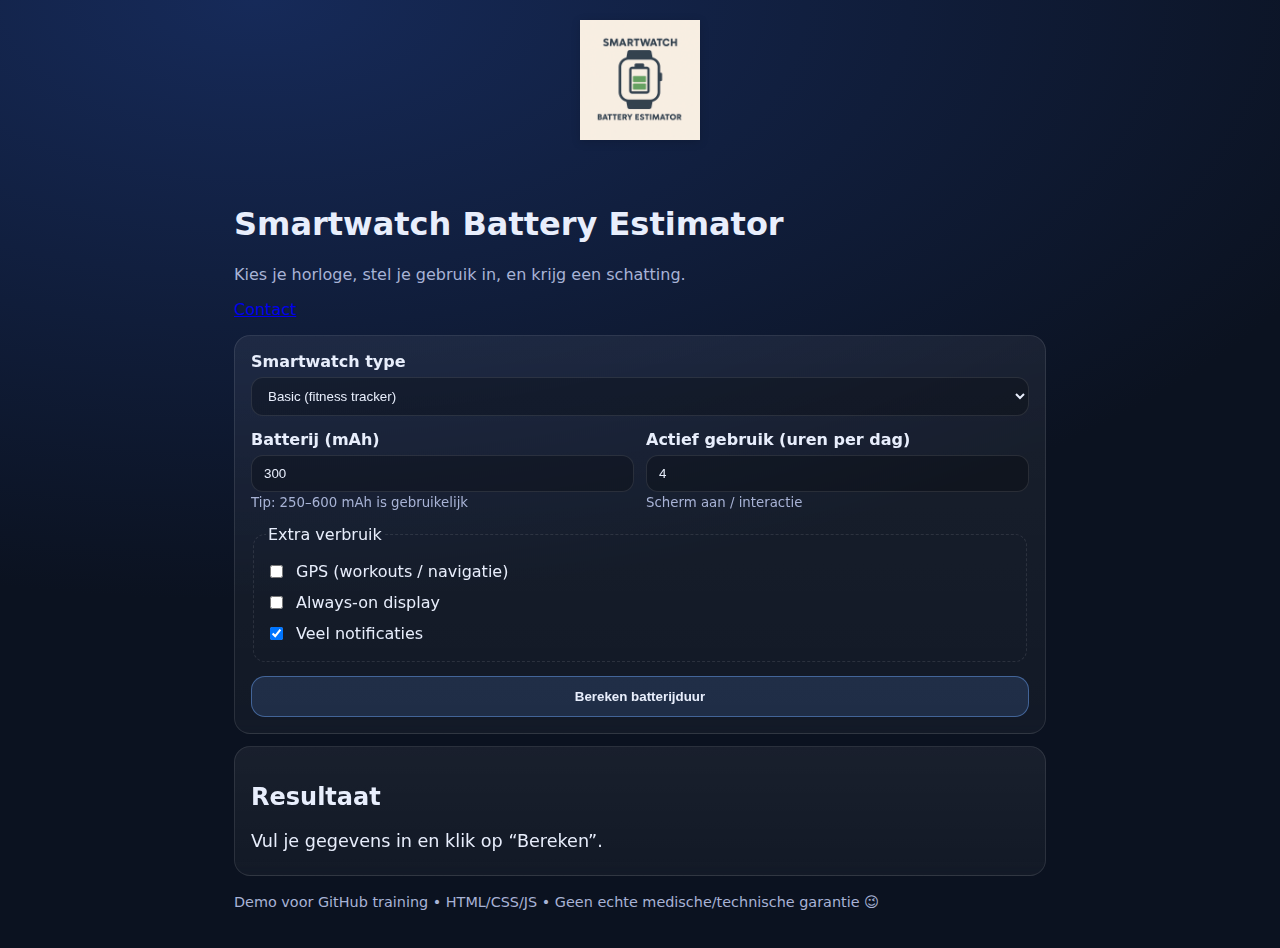
<file: index.html>
<!doctype html> 

<html lang="nl"> 

<head> 

  <meta charset="utf-8" /> 

  <meta name="viewport" content="width=device-width,initial-scale=1" /> 

  <title>Smartwatch Battery Estimator - Tjeu van Meer</title> 

  <link rel="stylesheet" href="styles.css" /> 

</head> 

<body> 

<div class="logo-container">
    <img src="logo.png" alt="Smartwatch Battery Estimator Logo">
</div>
  <main class="container"> 

    <header class="header"> 

      <h1>Smartwatch Battery Estimator</h1> 

      <p class="subtitle">Kies je horloge, stel je gebruik in, en krijg een schatting.</p> 

      <nav class="nav">
        <a href="contact.html">Contact</a>
      </nav>
    </header> 

  

    <section class="card"> 

      <form id="batteryForm" class="form"> 

        <div class="field"> 

          <label for="watchType">Smartwatch type</label> 

          <select id="watchType" required> 

            <option value="basic">Basic (fitness tracker)</option> 

            <option value="standard">Standard (smartwatch)</option> 

            <option value="pro">Pro (high-end)</option> 

            <option value="tjeu">Garmin Forerunner (super high-end)</option> 

          </select> 

        </div> 

  

        <div class="grid"> 

          <div class="field"> 

            <label for="capacity">Batterij (mAh)</label> 

            <input id="capacity" type="number" min="100" step="50" value="300" required /> 

            <small class="hint">Tip: 250–600 mAh is gebruikelijk</small> 

          </div> 

  

          <div class="field"> 

            <label for="usageHours">Actief gebruik (uren per dag)</label> 

            <input id="usageHours" type="number" min="0" max="24" step="0.5" value="4" required /> 

            <small class="hint">Scherm aan / interactie</small> 

          </div> 

        </div> 

  

        <fieldset class="fieldset"> 

          <legend>Extra verbruik</legend> 

  

          <label class="check"> 

            <input id="gps" type="checkbox" /> 

            GPS (workouts / navigatie) 

          </label> 

  

          <label class="check"> 

            <input id="aod" type="checkbox" /> 

            Always-on display 

          </label> 

  

          <label class="check"> 

            <input id="notifications" type="checkbox" checked /> 

            Veel notificaties 

          </label> 

        </fieldset> 

  

        <button class="btn" type="submit">Bereken batterijduur</button> 

      </form> 

    </section> 

  

    <section class="card result" aria-live="polite"> 

      <h2>Resultaat</h2> 

      <p id="resultText" class="resultText">Vul je gegevens in en klik op “Bereken”.</p> 

      <p id="tipText" class="tipText"></p> 

    </section> 

  

    <footer class="footer"> 

      <p>Demo voor GitHub training • HTML/CSS/JS • Geen echte medische/technische garantie 😉</p> 

    </footer> 

  </main> 

  

  <script src="app.js"></script> 

</body> 

</html>
</file>
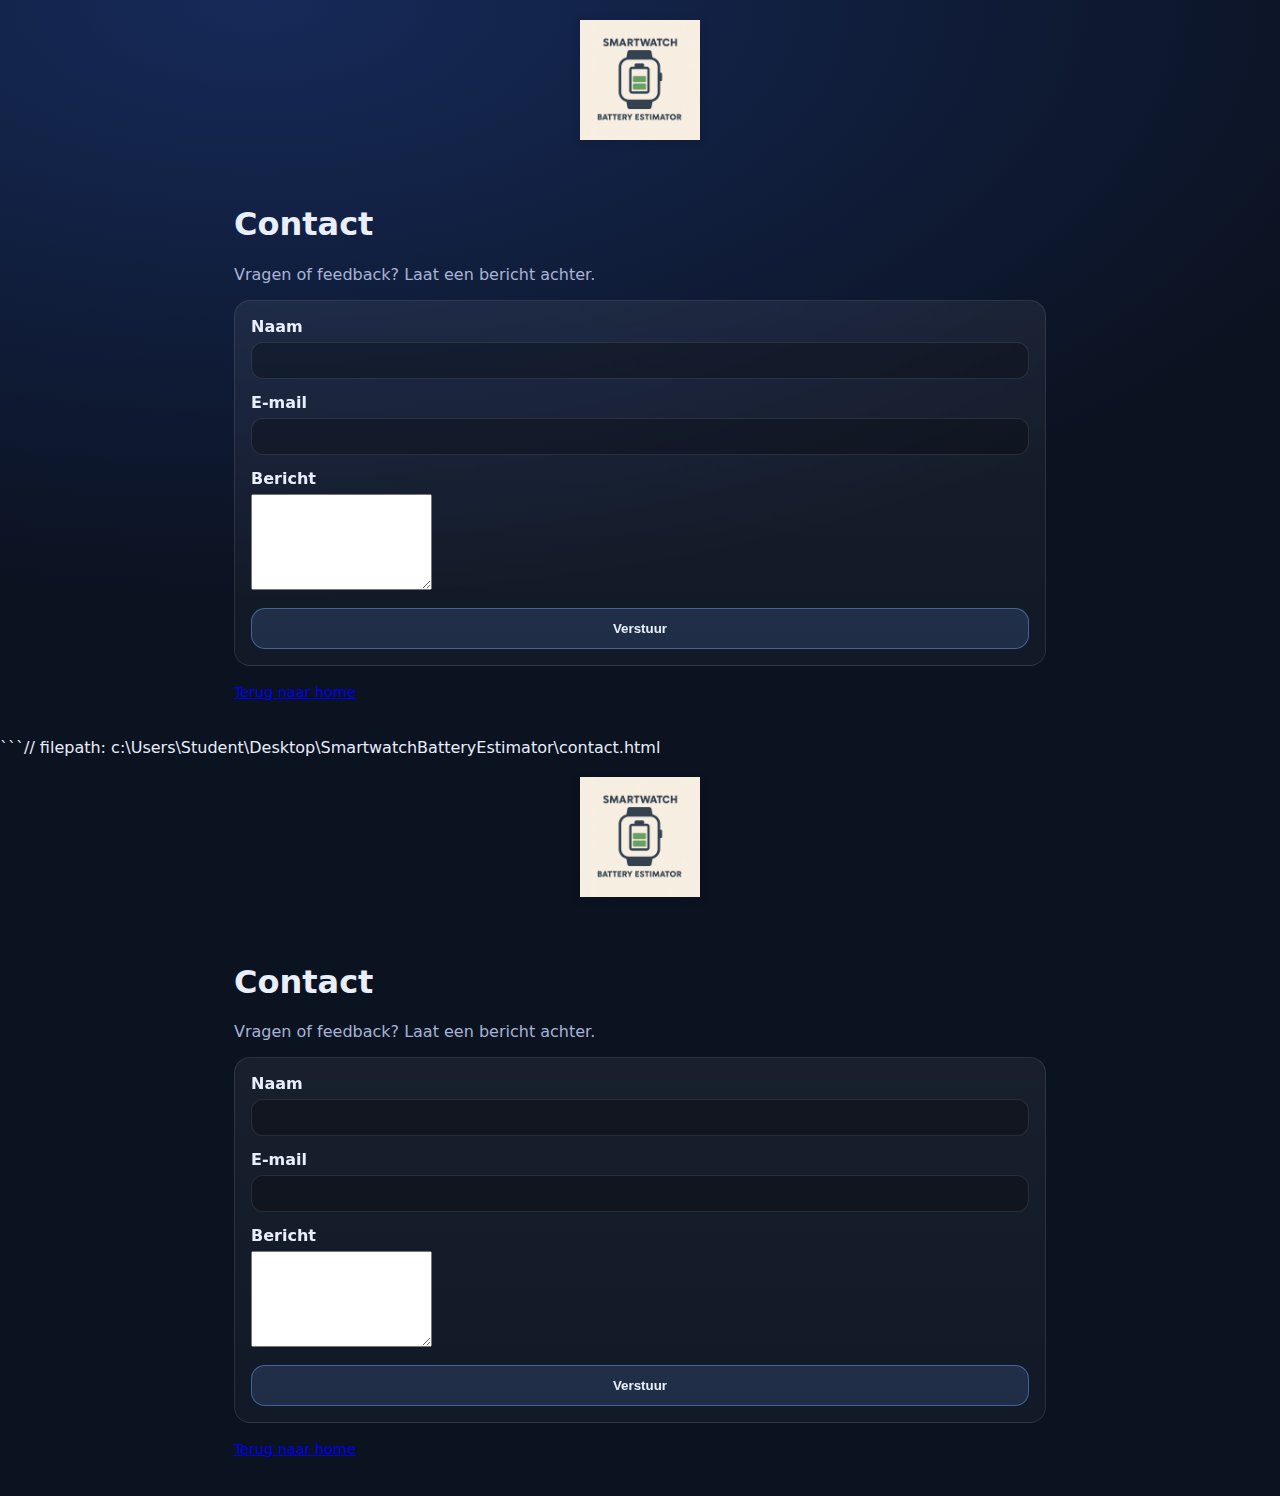
<file: contact.html>
<!doctype html>
<html lang="nl">
<head>
  <meta charset="utf-8" />
  <meta name="viewport" content="width=device-width,initial-scale=1" />
  <title>Contact - Smartwatch Battery Estimator</title>
  <link rel="stylesheet" href="styles.css" />
</head>
<body>
  <div class="logo-container">
    <img src="logo.png" alt="Smartwatch Battery Estimator Logo">
  </div>

  <main class="container">
    <header class="header">
      <h1>Contact</h1>
      <p class="subtitle">Vragen of feedback? Laat een bericht achter.</p>
    </header>

    <section class="card">
      <form id="contactForm" class="form" action="mailto:" method="post" enctype="text/plain">
        <div class="field">
          <label for="name">Naam</label>
          <input id="name" name="name" type="text" required />
        </div>

        <div class="field">
          <label for="email">E-mail</label>
          <input id="email" name="email" type="email" required />
        </div>

        <div class="field">
          <label for="message">Bericht</label>
          <textarea id="message" name="message" rows="6" required></textarea>
        </div>

        <button class="btn" type="submit">Verstuur</button>
      </form>
    </section>

    <footer class="footer">
      <p><a href="index.html">Terug naar home</a></p>
    </footer>
  </main>
</body>
</html>
```// filepath: c:\Users\Student\Desktop\SmartwatchBatteryEstimator\contact.html
<!doctype html>
<html lang="nl">
<head>
  <meta charset="utf-8" />
  <meta name="viewport" content="width=device-width,initial-scale=1" />
  <title>Contact - Smartwatch Battery Estimator</title>
  <link rel="stylesheet" href="styles.css" />
</head>
<body>
  <div class="logo-container">
    <img src="logo.png" alt="Smartwatch Battery Estimator Logo">
  </div>

  <main class="container">
    <header class="header">
      <h1>Contact</h1>
      <p class="subtitle">Vragen of feedback? Laat een bericht achter.</p>
    </header>

    <section class="card">
      <form id="contactForm" class="form" action="mailto:" method="post" enctype="text/plain">
        <div class="field">
          <label for="name">Naam</label>
          <input id="name" name="name" type="text" required />
        </div>

        <div class="field">
          <label for="email">E-mail</label>
          <input id="email" name="email" type="email" required />
        </div>

        <div class="field">
          <label for="message">Bericht</label>
          <textarea id="message" name="message" rows="6" required></textarea>
        </div>

        <button class="btn" type="submit">Verstuur</button>
      </form>
    </section>

    <footer class="footer">
      <p><a href="index.html">Terug naar home</a></p>
    </footer>
  </main>
</body>
</html>
</file>
<file: styles.css>
:root{ 

  --bg:#0b1220; 

  --card:#101a33; 

  --text:#e8eefc; 

  --muted:#a8b3d6; 

  --accent:#6ea8fe; 

  --border: rgba(255,255,255,.10); 

} 

.logo-container {
    display: flex;
    justify-content: center;   /* centreert horizontaal */
    align-items: center;        /* centreert verticaal */
    padding: 20px;
}

.logo-container img {
    width: 120px;               /* maakt het logo klein */
    height: auto;               /* behoudt verhoudingen */
    display: block;
    filter: drop-shadow(0 2px 4px rgba(0,0,0,0.15)); /* subtiele schaduw */
}
  

*{ box-sizing:border-box; } 

body{ 

  margin:0; 

  font-family: system-ui, -apple-system, Segoe UI, Roboto, Arial, sans-serif; 

  background: radial-gradient(1200px 600px at 20% 0%, #162a59, var(--bg)); 

  color:var(--text); 

} 

  

.container{ 

  max-width: 860px; 

  margin: 0 auto; 

  padding: 24px; 

} 

  

.header{ 

  margin-bottom: 16px; 

} 

.subtitle{ 

  color:var(--muted); 

  margin-top: 6px; 

} 

  

.card{ 

  background: linear-gradient(180deg, rgba(255,255,255,.06), rgba(255,255,255,.03)); 

  border: 1px solid var(--border); 

  border-radius: 16px; 

  padding: 16px; 

  margin: 12px 0; 

  backdrop-filter: blur(6px); 

} 

  

.form{ 

  display:flex; 

  flex-direction:column; 

  gap: 14px; 

} 

  

.grid{ 

  display:grid; 

  grid-template-columns: 1fr 1fr; 

  gap: 12px; 

} 

  

.field label{ 

  display:block; 

  font-weight: 600; 

  margin-bottom: 6px; 

} 

.field input, .field select{ 

  width:100%; 

  padding: 10px 12px; 

  border-radius: 12px; 

  border: 1px solid var(--border); 

  background: rgba(0,0,0,.25); 

  color: var(--text); 

} 

.hint{ 

  color: var(--muted); 

} 

  

.fieldset{ 

  border: 1px dashed var(--border); 

  border-radius: 12px; 

  padding: 12px; 

} 

.check{ 

  display:flex; 

  gap: 10px; 

  align-items:center; 

  padding: 6px 0; 

  color: var(--text); 

} 

  

.btn{ 

  padding: 12px 14px; 

  border-radius: 14px; 

  border: 1px solid rgba(110,168,254,.45); 

  background: rgba(110,168,254,.15); 

  color: var(--text); 

  font-weight: 700; 

  cursor:pointer; 

} 

.btn:hover{ 

  background: rgba(110,168,254,.25); 

} 

  

.resultText{ 

  font-size: 1.1rem; 

  margin: 8px 0; 

} 

.tipText{ 

  color: var(--muted); 

  margin: 0; 

} 

  

.footer{ 

  margin-top: 18px; 

  color: var(--muted); 

  font-size: .9rem; 

} 

  

/* Mobile */ 

@media (max-width: 640px){ 

  .grid{ grid-template-columns: 1fr; } 

}
</file>
